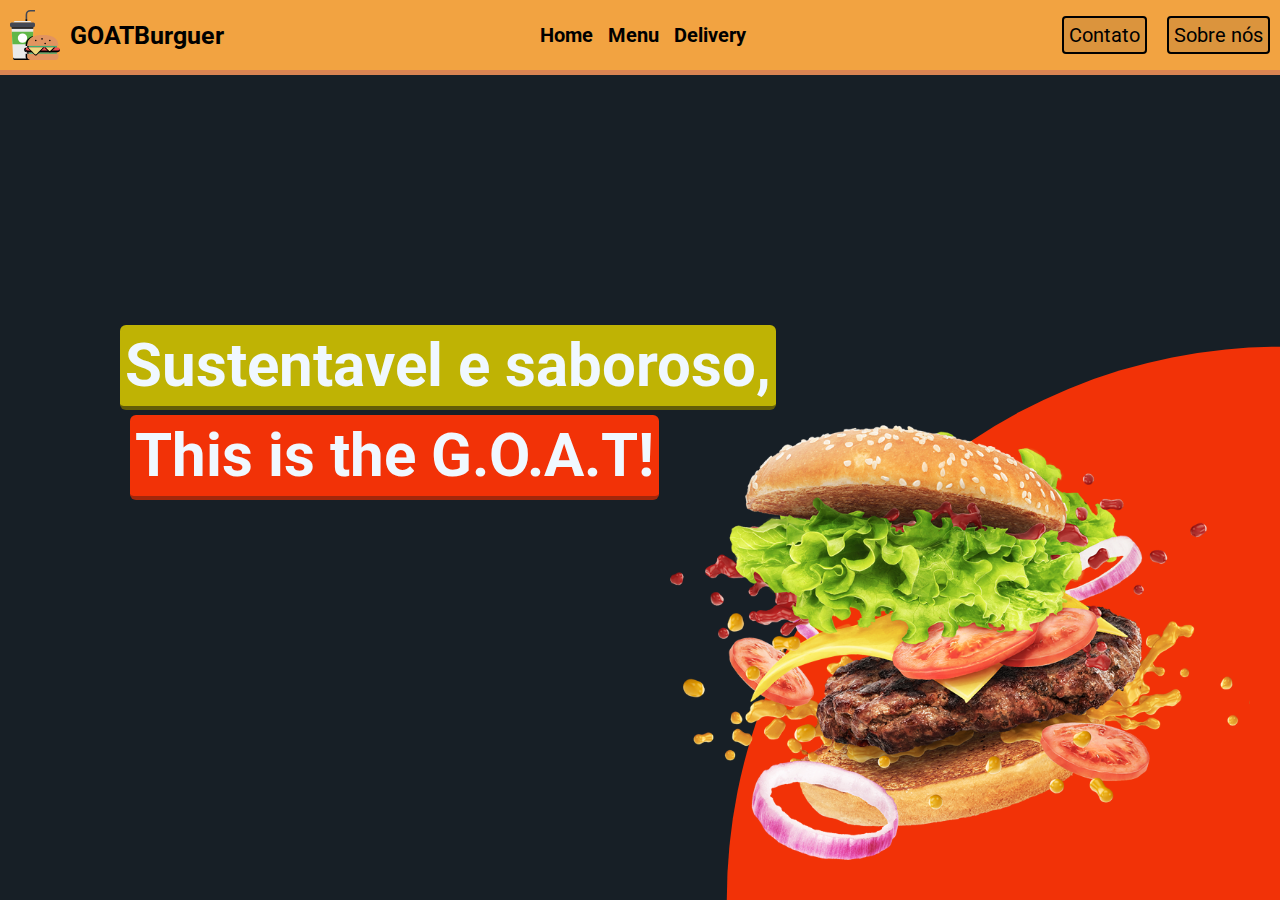
<file: index.html>
<!DOCTYPE html>
<html lang="en">
<head>
    <meta charset="UTF-8">
    <meta name="viewport" content="width=device-width, initial-scale=1.0">
    <title>GOATBurguer</title>
    <link rel="shortcut icon" href="/assets/fast-food-burger-svgrepo-com.svg" type="image/x-icon">
</head>
<link rel="stylesheet" href="/style.css">
<body>
    <header>
        <div class="cabecalho">
            <div class="cabecalho-h1">
                <img src="/assets/fast-food.svg" alt="Icone">
                <h1>GOATBurguer</h1>
            </div>
            
                    <div class="cabecalho-menu">
                        <a href="/index.html">Home</a>
                    <a href="/menu.html">Menu</a>
                    <a href="https://www.ifood.com.br/">Delivery</a>
                    </div>
                     
                    <div class="cabecalho-ctt">
                        <a href="/contato.html">Contato</a>
                    <a href="/sobre.html">Sobre nós</a>
                    </div>
                </li>
            </ul>
        </div>
    </header>

    <main class="menu-principal">
        <div class="circle"></div>
        <div class="conteudo-principal">
            <div class="conteudo-principal-img">
                <img src="/assets/6cee589c2f553320ee93e5afced09766.png" alt="">
            </div>
        </div>

        <div class="menu-text">
            <h1>Sustentavel e saboroso,</h1>
        </div>

        <div class="menu-text-2">
            <h1>This is the G.O.A.T!</h1>
        </div>
    </main>

    <footer>
        <!-- <div class="rodape"> -->
        <!-- <h1>goatburguer@gmail.com</h1> -->
        <!-- <h1>Todos os direitos reservados</h1> -->
        <!-- <h1>desde 2024</h1> -->
        <!-- <div class="rodape-ctt"> -->
            <!-- <h1>(11) 91234-5678</h1> -->
            <!-- <img src="/assets/phone.svg" alt="telefone icone"> -->
        <!-- </div> -->
        
        </div>
    </footer>
</body>
</html>
</file>
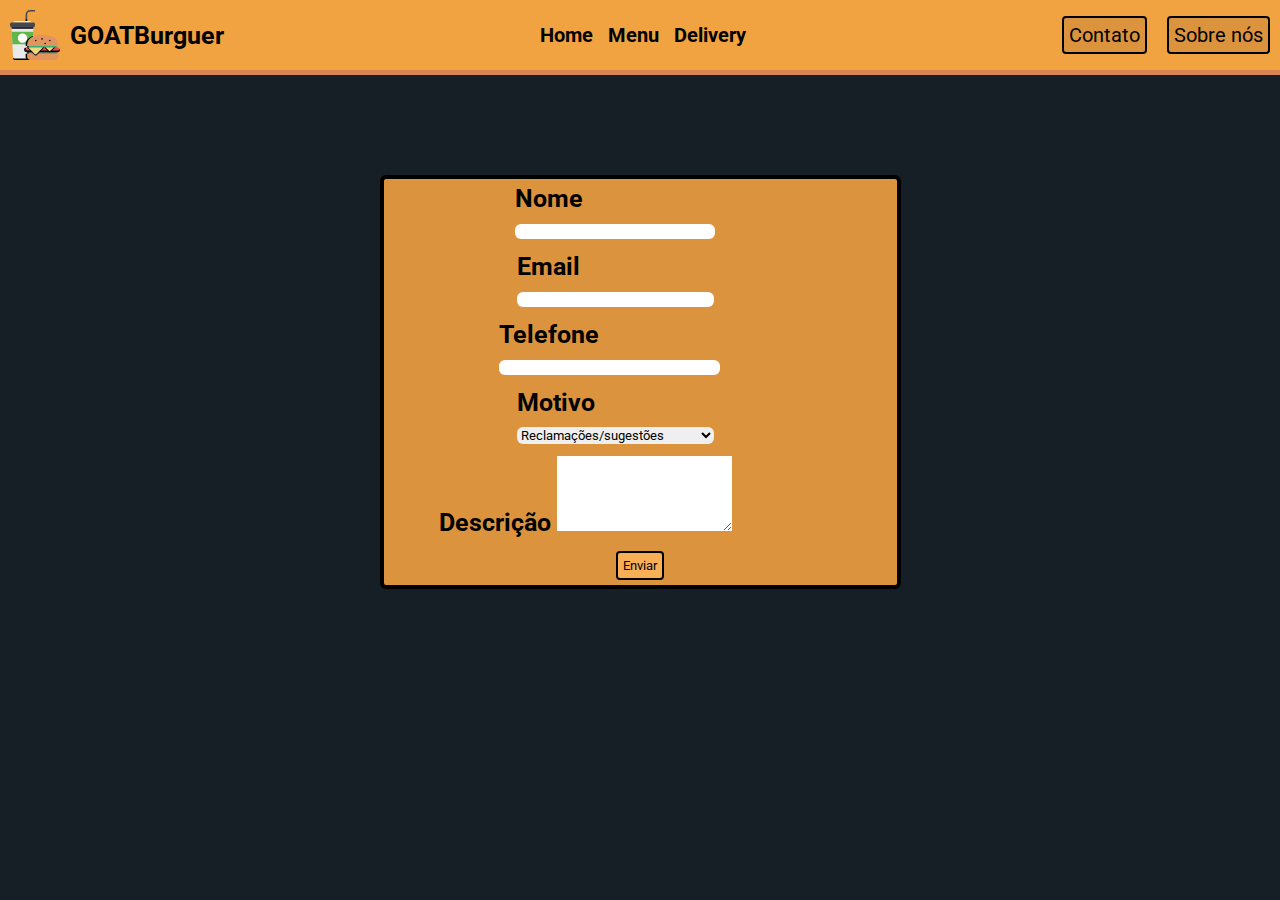
<file: contato.html>
<!DOCTYPE html>
<html lang="en">
<head>
    <meta charset="UTF-8">
    <meta name="viewport" content="width=device-width, initial-scale=1.0">
    <title>GoatBurguer-Contato</title>
    <link rel="shortcut icon" href="/assets/fast-food-burger-svgrepo-com.svg" type="image/x-icon">
</head>
<link rel="stylesheet" href="ctt.css">
<body>
    <header>
        <div class="cabecalho">
            <div class="cabecalho-h1">
                <img src="/assets/fast-food.svg" alt="Icone">
                <h1>GOATBurguer</h1>
            </div>
            
                    <div class="cabecalho-menu">
                        <a href="/index.html">Home</a>
                    <a href="/menu.html">Menu</a>
                    <a href="https://www.ifood.com.br/">Delivery</a>
                    </div>
                     
                    <div class="cabecalho-ctt">
                        <a href="/contato.html">Contato</a>
                    <a href="/sobre.html">Sobre nós</a>
                    </div>
                </li>
            </ul>
        </div>
    </header>

    <main class="ctt">
        <section class="ctt-form">
            <div class="ctt-nome">
                <label for="nome">Nome</label>
                <input type="text" id="nome">
            </div>
    
            <div class="ctt-email">
                <label for="email">Email</label>
                <input type="email" id="email">
            </div>
    
            <div class="ctt-fone">
                <label for="fone">Telefone</label>
                <input type="text" id="fone">
            </div>
    
            <div class="ctt-box">
                <label for="motivo">Motivo</label>
                <select name="motivo" id="motivo">
                    <option value="motive1">Reclamações/sugestões</option>
                    <option value="motive2">Elogios</option>
                    <option value="motive3">Informações/consultas</option>
                    <option value="motive4">Recompensa</option>
                    <option value="motive5">Dados pessoais</option>
                </select>
            </div>
    
            <div class="ctt-descricao">
                <label for="description">Descrição</label>
                <textarea name="descricao" id="descricao" rows="5" cols="20"></textarea>
            </div>
    
            <div class="ctt-botao">
                <button type="submit">Enviar</button>
            </div>
        </section>
    </main>
</body>
</html>
</file>
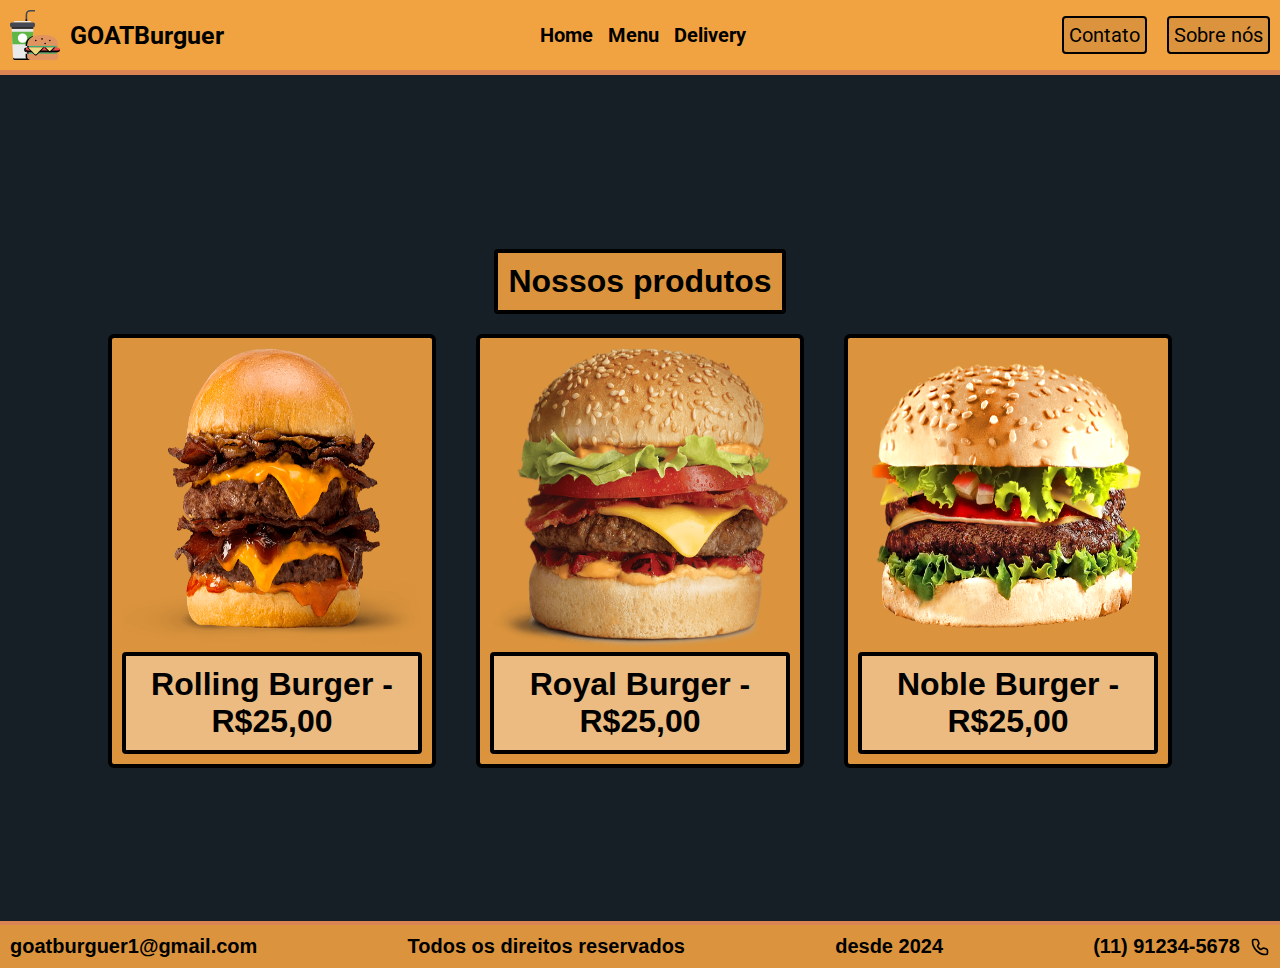
<file: menu.html>
<!DOCTYPE html>
<html lang="en">
<head>
    <meta charset="UTF-8">
    <meta name="viewport" content="width=device-width, initial-scale=1.0">
    <title>GOATBurguer-Menu</title>
    <link rel="shortcut icon" href="/assets/fast-food-burger-svgrepo-com.svg" type="image/x-icon">
</head>
<link rel="stylesheet" href="/menu.css">
<body>
    <body>
        <header>
            <div class="cabecalho">
                <div class="cabecalho-h1">
                    <img src="/assets/fast-food.svg" alt="Icone">
                    <h1>GOATBurguer</h1>
                </div>
                
                        <div class="cabecalho-menu">
                            <a href="/">Home</a>
                        <a href="/menu.html">Menu</a>
                        <a href="https://www.ifood.com.br/">Delivery</a>
                        </div>
                         
                        <div class="cabecalho-ctt">
                            <a href="/contato.html">Contato</a>
                        <a href="/sobre.html">Sobre nós</a>
                        </div>
                    </li>
                </ul>
            </div>
        </header>
    
        <main class="conteudo-menu">
                <h1>Nossos produtos</h1>
                <div class="conteudo-lanches">
                        <div class="Rolling-burger">
                        <img src="/assets/burger_sandwich_PNG96712.png" alt="Rolling Burger">
                            <h1>Rolling Burger - R$25,00</h1>
                        </div>
    
                        <div class="Royal-burger">
                        <img src="/assets/burger-png-hd-burger-sriracha-burger-png-1119.png" alt="Royal Burger">
                            <h1>Royal Burger - R$25,00</h1>
                        </div>
    
                        <div class="Noble-burger">
                        <img src="/assets/purepng.com-burgersandwhichfoodbreadcaviarburgerdelicious-21526117612dsith.png" alt="Noble Burger">
                            <h1>Noble Burger - R$25,00</h1>
    
                        </div>
                    </div>
                </div>

                
        </main>
        <footer>
            <div class="rodape">
            <h1>goatburguer1@gmail.com</h1>
            <h1>Todos os direitos reservados</h1>
            <h1>desde 2024</h1>
            <div class="rodape-ctt">
                <h1>(11) 91234-5678</h1>
                <img src="/assets/phone.svg" alt="telefone icone">
            </div>
            
            </div>
        </footer>
    
</body>
</html>
</file>
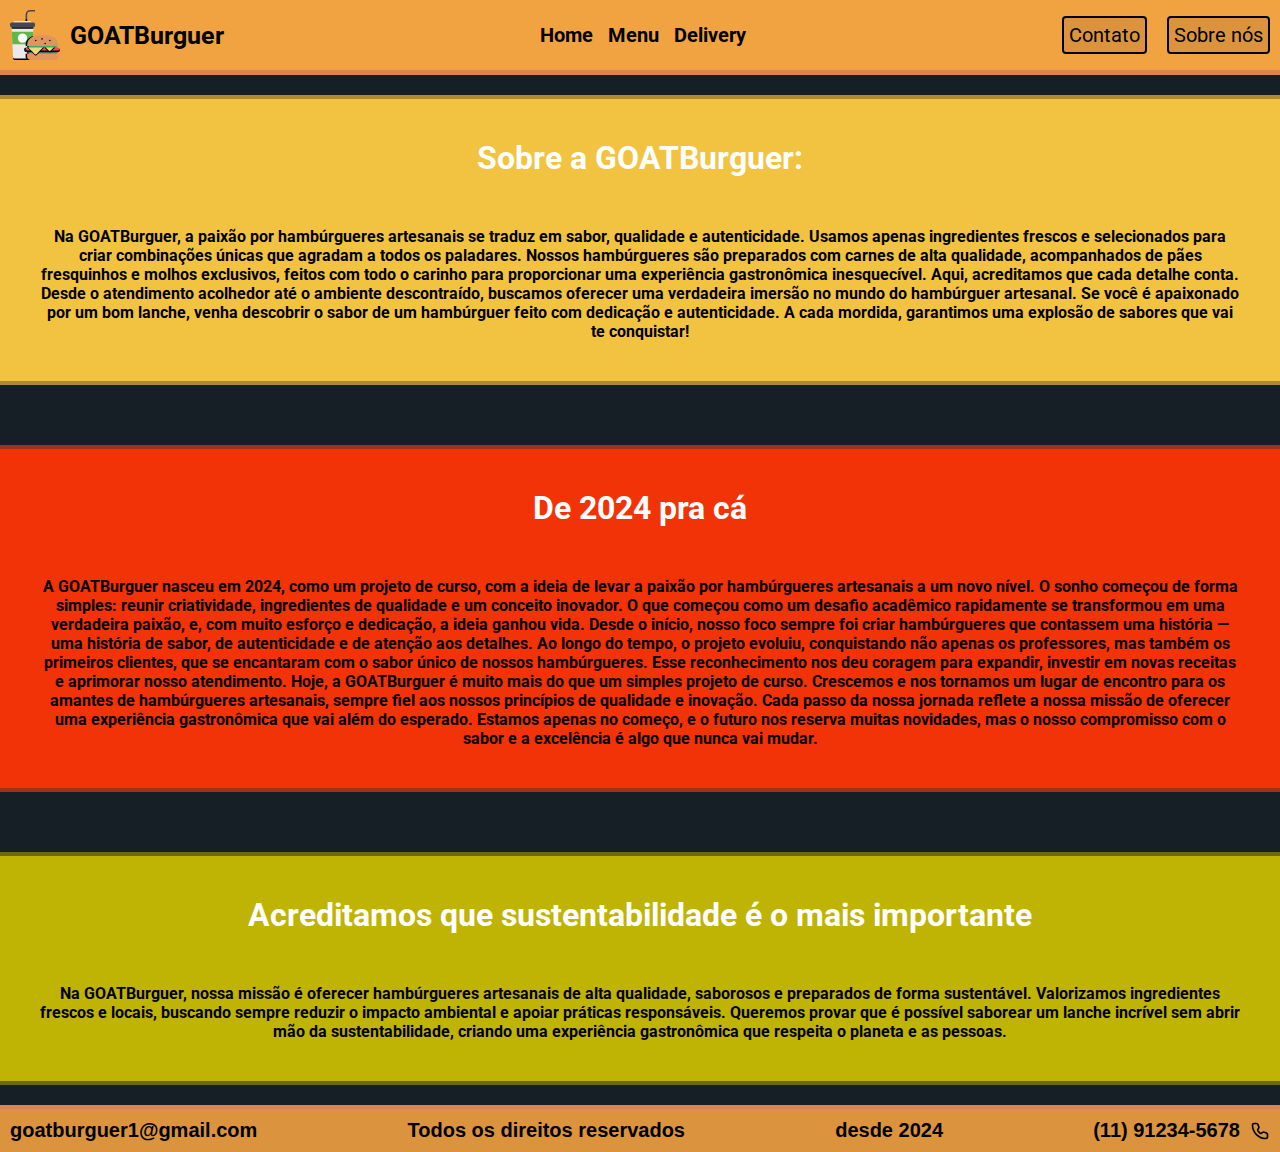
<file: sobre.html>
<!DOCTYPE html>
<html lang="en">
<head>
    <meta charset="UTF-8">
    <meta name="viewport" content="width=device-width, initial-scale=1.0">
    <title>GOATBurguer-Sobre</title>
    <link rel="shortcut icon" href="/assets/fast-food-burger-svgrepo-com.svg" type="image/x-icon">
</head>
<link rel="stylesheet" href="/sobre.css">
<body>

    <header>
        <div class="cabecalho">
            <div class="cabecalho-h1">
                <img src="/assets/fast-food.svg" alt="Icone">
                <h1>GOATBurguer</h1>
            </div>
            
                    <div class="cabecalho-menu">
                        <a href="/index.html">Home</a>
                    <a href="/menu.html">Menu</a>
                    <a href="https://www.ifood.com.br/">Delivery</a>
                    </div>
                     
                    <div class="cabecalho-ctt">
                        <a href="/contato.html">Contato</a>
                    <a href="/sobre.html">Sobre nós</a>
                    </div>
                </li>
            </ul>
        </div>
    </header>


    <div class="sobre-nos">
        <div class="sobre-goat">
            <h1>Sobre a GOATBurguer:</h1>
        <p>Na GOATBurguer, a paixão por hambúrgueres artesanais se traduz em sabor, qualidade e autenticidade. Usamos apenas ingredientes frescos e selecionados para criar combinações únicas que agradam a todos os paladares. Nossos hambúrgueres são preparados com carnes de alta qualidade, acompanhados de pães fresquinhos e molhos exclusivos, feitos com todo o carinho para proporcionar uma experiência gastronômica inesquecível.

            Aqui, acreditamos que cada detalhe conta. Desde o atendimento acolhedor até o ambiente descontraído, buscamos oferecer uma verdadeira imersão no mundo do hambúrguer artesanal. Se você é apaixonado por um bom lanche, venha descobrir o sabor de um hambúrguer feito com dedicação e autenticidade. A cada mordida, garantimos uma explosão de sabores que vai te conquistar!</p>
        </div>
        
        <div class="goat-2024">
            <h1>De 2024 pra cá</h1>
        <p>A GOATBurguer nasceu em 2024, como um projeto de curso, com a ideia de levar a paixão por hambúrgueres artesanais a um novo nível. O sonho começou de forma simples: reunir criatividade, ingredientes de qualidade e um conceito inovador. O que começou como um desafio acadêmico rapidamente se transformou em uma verdadeira paixão, e, com muito esforço e dedicação, a ideia ganhou vida.

            Desde o início, nosso foco sempre foi criar hambúrgueres que contassem uma história — uma história de sabor, de autenticidade e de atenção aos detalhes. Ao longo do tempo, o projeto evoluiu, conquistando não apenas os professores, mas também os primeiros clientes, que se encantaram com o sabor único de nossos hambúrgueres. Esse reconhecimento nos deu coragem para expandir, investir em novas receitas e aprimorar nosso atendimento.
            
            Hoje, a GOATBurguer é muito mais do que um simples projeto de curso. Crescemos e nos tornamos um lugar de encontro para os amantes de hambúrgueres artesanais, sempre fiel aos nossos princípios de qualidade e inovação. Cada passo da nossa jornada reflete a nossa missão de oferecer uma experiência gastronômica que vai além do esperado. Estamos apenas no começo, e o futuro nos reserva muitas novidades, mas o nosso compromisso com o sabor e a excelência é algo que nunca vai mudar.
            
            </p>
        </div>

        <div class="sustentavel">
            <h1>Acreditamos que sustentabilidade é o mais importante</h1>
            <p>Na GOATBurguer, nossa missão é oferecer hambúrgueres artesanais de alta qualidade, saborosos e preparados de forma sustentável. Valorizamos ingredientes frescos e locais, buscando sempre reduzir o impacto ambiental e apoiar práticas responsáveis. Queremos provar que é possível saborear um lanche incrível sem abrir mão da sustentabilidade, criando uma experiência gastronômica que respeita o planeta e as pessoas.</p>
        </div>
            
        <footer>
            <div class="rodape">
            <h1>goatburguer1@gmail.com</h1>
            <h1>Todos os direitos reservados</h1>
            <h1>desde 2024</h1>
            <div class="rodape-ctt">
                <h1>(11) 91234-5678</h1>
                <img src="/assets/phone.svg" alt="telefone icone">
            </div>
            
            </div>
        </footer>
    </div>
</body>
</html>
</file>
<file: style.css>
@import url('https://fonts.googleapis.com/css2?family=Roboto:ital,wght@0,100;0,300;0,400;0,500;0,700;0,900;1,100;1,300;1,400;1,500;1,700;1,900&display=swap');

* {
    padding: 0;
    margin: 0;
    border: 0;
    font-family: "Roboto", sans-serif;
}


body {
    background-color: #171F26;
}

.cabecalho {
    display: flex;
    justify-content: space-between;
    align-items: center;
    gap: 10px;
    background-color: #F2A341;
    padding: 10px;
    border-bottom: 5px #D98452 solid;
}

.cabecalho img {
    width: 50px;
}

.cabecalho h1 {
    font-size: 25px;
}

.cabecalho-h1 {
    display: flex;
    gap: 10px;
    align-items: center;
}

.cabecalho ul {
    list-style: none;
}

.cabecalho a {
    text-decoration: none;
    color: black;
}

.cabecalho-ctt {
    display: flex;
    justify-content: space-between;
    align-items: center;
    gap: 20px;
}

.cabecalho-menu {
    display: flex;
    justify-content: center;
    align-items: center;
    gap: 15px;
}

.cabecalho-ctt a {
    background-color: #DB943D;
    color: rgb(0, 0, 0);
    padding: 5px;
    border: 2px black solid;
    border-radius: 4px;
    font-size: 20px;
}

.cabecalho-menu a {
    font-size: 20px;
    font-weight: bold;
}

.conteudo-principal {
    display: flex;
    justify-content: space-around;
    gap: 100px;
    align-items: center;
    background-color: #171F26;
    padding: 12%;
}

.conteudo-principal-img img {
    position: absolute;
    right: 20px;
    bottom: 30px;
    width: 600px;
    border-radius: 4px;
}

.conteudo-principal h1 {
    background-color: #DB943D;
    padding: 10px;
    border: black solid 4px;
    border-radius: 4px;
}

.circle {
    position: absolute;
    top: 0;
    left: 0;
    width: 100%;
    height: 100%;
    background-color: #f23207;
    clip-path: circle(50% at bottom right);
}

.menu-principal {
    background-color: #171F26;
}

.menu-text h1 {
    position: absolute;
    left: 120px;
    top: 325px;
    color: aliceblue;
    font-size: 60px;
    font-weight: bold;
    background-color: #bfb304;
    padding: 5px;
    border-bottom: #635d08 solid 4px;
    border-radius: 6px;
}

.menu-text-2 h1 {
    position: absolute;
    left: 130px;
    top: 400px;
    color: aliceblue;
    font-size: 60px;
    font-weight: bold;
    background-color: #f23207;
    margin-top: 15px;
    padding: 5px;
    border-bottom: #a3270b solid 4px;
    border-radius: 6px;
}


.rodape {
    display: flex;
    justify-content: space-between;
    align-items: center;
    background-color: #DB943D;
    padding: 10px;
    border-top: #D98452 solid 4px;
}

.rodape h1 {
    background-color: #DB943D;
    font-size: 20px;
    font-family: Arial, Helvetica, sans-serif;
    font-weight: bold;
}

.rodape img {
    width: 20px;
}

.rodape-ctt {
    display: flex;
    align-items: center;
    gap: 10px;
}

.cabecalho-ctt a:hover {
    transition-delay: 0.1s;
    background-color: #81613a
}

.cabecalho-menu a:hover {
    transition-delay: 0.1s;
    border-bottom: #D98452 2px solid;
}
</file>
<file: ctt.css>
@import url('https://fonts.googleapis.com/css2?family=Roboto:ital,wght@0,100;0,300;0,400;0,500;0,700;0,900;1,100;1,300;1,400;1,500;1,700;1,900&display=swap');

* {
  padding: 0;
  margin: 0;
  border: 0;
  box-sizing: border-box;
  font-family: "Roboto", sans-serif;
}

body {
  background-color: #171f26;
}

.cabecalho {
  display: flex;
  justify-content: space-between;
  align-items: center;
  gap: 10px;
  background-color: #f2a341;
  padding: 10px;
  border-bottom: 5px #d98452 solid;
}

.cabecalho img {
  width: 50px;
}

.cabecalho h1 {
  font-size: 25px;
}

.cabecalho-h1 {
  display: flex;
  gap: 10px;
  align-items: center;
}

.cabecalho ul {
  list-style: none;
}

.cabecalho a {
  text-decoration: none;
  color: black;
}

.cabecalho-ctt {
  display: flex;
  justify-content: space-between;
  align-items: center;
  gap: 20px;
}

.cabecalho-menu {
  display: flex;
  justify-content: center;
  align-items: center;
  gap: 15px;
}

.cabecalho-ctt a {
  background-color: #db943d;
  color: rgb(0, 0, 0);
  padding: 5px;
  border: 2px black solid;
  border-radius: 4px;
  font-size: 20px;
}

.cabecalho-menu a {
  font-size: 20px;
  font-weight: bold;
}

.cabecalho-ctt a:hover {
  transition-delay: 0.1s;
  background-color: #81613a;
}

.cabecalho-menu a:hover {
  transition-delay: 0.1s;
  border-bottom: #d98452 2px solid;
}

main {
    display: flex;
    justify-content: center;
    width: 100%;
}

.ctt-form {
  display: flex;
  flex-direction: column;
  align-items: center;
  gap: 10px;
  margin-top: 100px;
  color: rgb(0, 0, 0);
  font-size: 25px;
  font-weight: bold;
  text-decoration: none;
  background-color: #db943d;
  border: black solid 4px;
  border-radius: 6px;
  padding: 5px;
}

.ctt-email input {
  width: 80%;
  border-radius: 6px;

}

.ctt-nome input {
  width: 80%;
  border-radius: 6px;
}

.ctt-fone label {
  margin-left: 110px;
}

.ctt-fone input {
  width: 44%;
  border-radius: 6px;
  margin-left: 110px;
}

.ctt-box select {
  width: 80%;
  border-radius: 6px;
}

.ctt-descricao {
  width: 80%;
  border-radius: 6px;
}

.ctt-botao button {
  padding: 5px;
  background-color: #f8af56;
  border: black 2px solid;
  border-radius: 4px;
}

.ctt-botao button:hover {
  transition-delay: 0.1s;
  background-color: #7c5b33;
}
</file>
<file: menu.css>
@import url('https://fonts.googleapis.com/css2?family=Roboto:ital,wght@0,100;0,300;0,400;0,500;0,700;0,900;1,100;1,300;1,400;1,500;1,700;1,900&display=swap');

* {
    padding: 0;
    margin: 0;
    border: 0;
    box-sizing: border-box;
    font-family: "Roboto", sans-serif;
}

body {
    margin: 0;
    background-color: #171F26;
}

.cabecalho {
    display: flex;
    justify-content: space-between;
    align-items: center;
    gap: 10px;
    background-color: #F2A341;
    padding: 10px;
    border-bottom: 5px #D98452 solid;
}

.cabecalho img {
    width: 50px;
}

.cabecalho h1 {
    font-size: 25px;
}

.cabecalho-h1 {
    display: flex;
    gap: 10px;
    align-items: center;
}

.cabecalho ul {
    list-style: none;
}

.cabecalho a {
    text-decoration: none;
    color: black;
}
.cabecalho-ctt {
    display: flex;
    justify-content: space-between;
    align-items: center;
    gap: 20px;
}

.cabecalho-menu {
    display: flex;
    justify-content: center;
    align-items: center;
    gap: 15px;
}

.cabecalho-ctt a {
    background-color: #DB943D;
    color: rgb(0, 0, 0);
    padding: 5px;
    border: 2px black solid;
    border-radius: 4px;
    font-size: 20px;
}

.cabecalho-menu a {
    font-size: 20px;
    font-weight: bold;
}

.conteudo-principal {
    display: flex;
    justify-content: space-around;
    gap: 100px;
    align-items: center;
    background-color: #171F26;
    padding: 20%;
}
.conteudo-principal img {
    width: 600px;
    border: 5px rgb(235, 192, 0) solid;
    border-radius: 4px;
}

.conteudo-principal h1 {
    background-color: #DB943D;
    padding: 10px;
    border: black solid 4px;
    border-radius: 4px;
}

.rodape {
    display: flex;
    justify-content: space-between;
    align-items: center;
    background-color: #DB943D;
    padding: 10px;
    border-top: #D98452 solid 4px;
}

.rodape h1 {
    background-color: #DB943D;
    font-size: 20px;
    font-family: Arial, Helvetica, sans-serif;
    font-weight: bold;
}
.rodape img {
    width: 20px;
}

.rodape-ctt {
    display: flex;
    align-items: center;
    gap: 10px;
}

.cabecalho-ctt a:hover {
    transition-delay: 0.1s;
    background-color: #81613a
}

.cabecalho-menu a:hover {
    transition-delay: 0.1s;
    border-bottom: #D98452 2px solid;
}

.conteudo-menu {
    display: flex;
    flex-direction: column;
    align-items: center;
    gap: 20px;
    margin-top: 20px;
    background-color: #171F26;
    padding: 12%;
}

.conteudo-menu h1 {
    background-color: #DB943D;
    padding: 10px;
    border: black solid 4px;
    border-radius: 4px;
    font-family: Arial, Helvetica, sans-serif;
}

.conteudo-lanches {
    display: flex;
    justify-content: center;
    gap: 40px;
}

.Rolling-burger {
    text-align: center;
    background-color: #DB943D;
    padding: 10px;
    border: black 4px solid;
    border-radius: 6px;
}

.Rolling-burger img {
    width: 300px;
    height: 300px;
}

.Rolling-burger h1 {
    font-family: Arial, Helvetica, sans-serif;
    border: black 4px solid;
    background-color: #ebbb82;
}

.Royal-burger {
    text-align: center;
    background-color: #DB943D;
    padding: 10px;
    border: black 4px solid;
    border-radius: 6px;
}

.Royal-burger img {
    width: 300px;
    height: 300px;
}

.Royal-burger h1 {
    font-family: Arial, Helvetica, sans-serif;
    border: black 4px solid;
    background-color: #ebbb82;
}

.Noble-burger {
    text-align: center;
    background-color: #DB943D;
    padding: 10px;
    border: black 4px solid;
    border-radius: 6px;
}

.Noble-burger img {
    width: 300px;
    height: 300px;
}

.Noble-burger h1 {
    font-family: Arial, Helvetica, sans-serif;
    border: black 4px solid;
    background-color: #ebbb82;
}
</file>
<file: sobre.css>
@import url('https://fonts.googleapis.com/css2?family=Roboto:ital,wght@0,100;0,300;0,400;0,500;0,700;0,900;1,100;1,300;1,400;1,500;1,700;1,900&display=swap');

* {
    padding: 0;
    margin: 0;
    border: 0;
    box-sizing: border-box;
    font-family: "Roboto", sans-serif;
}

body {
    background-color: #171f26;
}

.cabecalho {
    display: flex;
    justify-content: space-between;
    align-items: center;
    gap: 10px;
    background-color: #F2A341;
    padding: 10px;
    border-bottom: 5px #D98452 solid;
}

.cabecalho img {
    width: 50px;
}

.cabecalho h1 {
    font-size: 25px;
}

.cabecalho-h1 {
    display: flex;
    gap: 10px;
    align-items: center;
}

.cabecalho ul {
    list-style: none;
}

.cabecalho a {
    text-decoration: none;
    color: black;
}

.cabecalho-ctt {
    display: flex;
    justify-content: space-between;
    align-items: center;
    gap: 20px;
}

.cabecalho-menu {
    display: flex;
    justify-content: center;
    align-items: center;
    gap: 15px;
}

.cabecalho-ctt a {
    background-color: #DB943D;
    color: rgb(0, 0, 0);
    padding: 5px;
    border: 2px black solid;
    border-radius: 4px;
    font-size: 20px;
}

.cabecalho-menu a {
    font-size: 20px;
    font-weight: bold;
}


.sobre-goat {
    display: flex;
    flex-direction: column;
    justify-content: center;
    gap: 50px;
    background-color: #f2c341;
    padding: 40px;
    margin-bottom: 60px;
    margin-top: 20px;
    border-top: #ac8a2d 4px solid;
    border-bottom: #ac8a2d 4px solid;
}

.sobre-goat h1 {
    display: flex;
    justify-content: center;
    color: white;
}

.sobre-goat p {
    text-align: center;
    font-weight: bold;
}

.goat-2024 {
    display: flex;
    flex-direction: column;
    justify-content: center;
    gap: 50px;
    background-color: #f23207;
    padding: 40px;
    margin-bottom: 60px;
    border-top: #a13118 4px solid;
    border-bottom: #a13118 4px solid;
}

.goat-2024 h1 {
    color: white;
    text-align: center;
}

.goat-2024 p {
    text-align: center;
    font-weight: bold;
}

.sustentavel {
    display: flex;
    flex-direction: column;
    justify-content: center;
    gap: 50px;
    background-color: #bfb304;
    padding: 40px;
    margin-bottom: 20px;
    border-bottom: #6e680f 4px solid;
    border-top: #6e680f 4px solid;
}

.sustentavel h1 {
    color: white;
    text-align: center;
}

.sustentavel p {
    text-align: center;
    font-weight: bold;
}

.rodape {
    display: flex;
    justify-content: space-between;
    align-items: center;
    background-color: #DB943D;
    padding: 10px;
    border-top: #D98452 solid 4px;
}

.rodape h1 {
    background-color: #DB943D;
    font-size: 20px;
    font-family: Arial, Helvetica, sans-serif;
    font-weight: bold;
}

.rodape img {
    width: 20px;
}

.rodape-ctt {
    display: flex;
    align-items: center;
    gap: 10px;
}

.cabecalho-ctt a:hover {
    transition-delay: 0.1s;
    background-color: #81613a
}

.cabecalho-menu a:hover {
    transition-delay: 0.1s;
    border-bottom: #D98452 2px solid;
}
</file>
